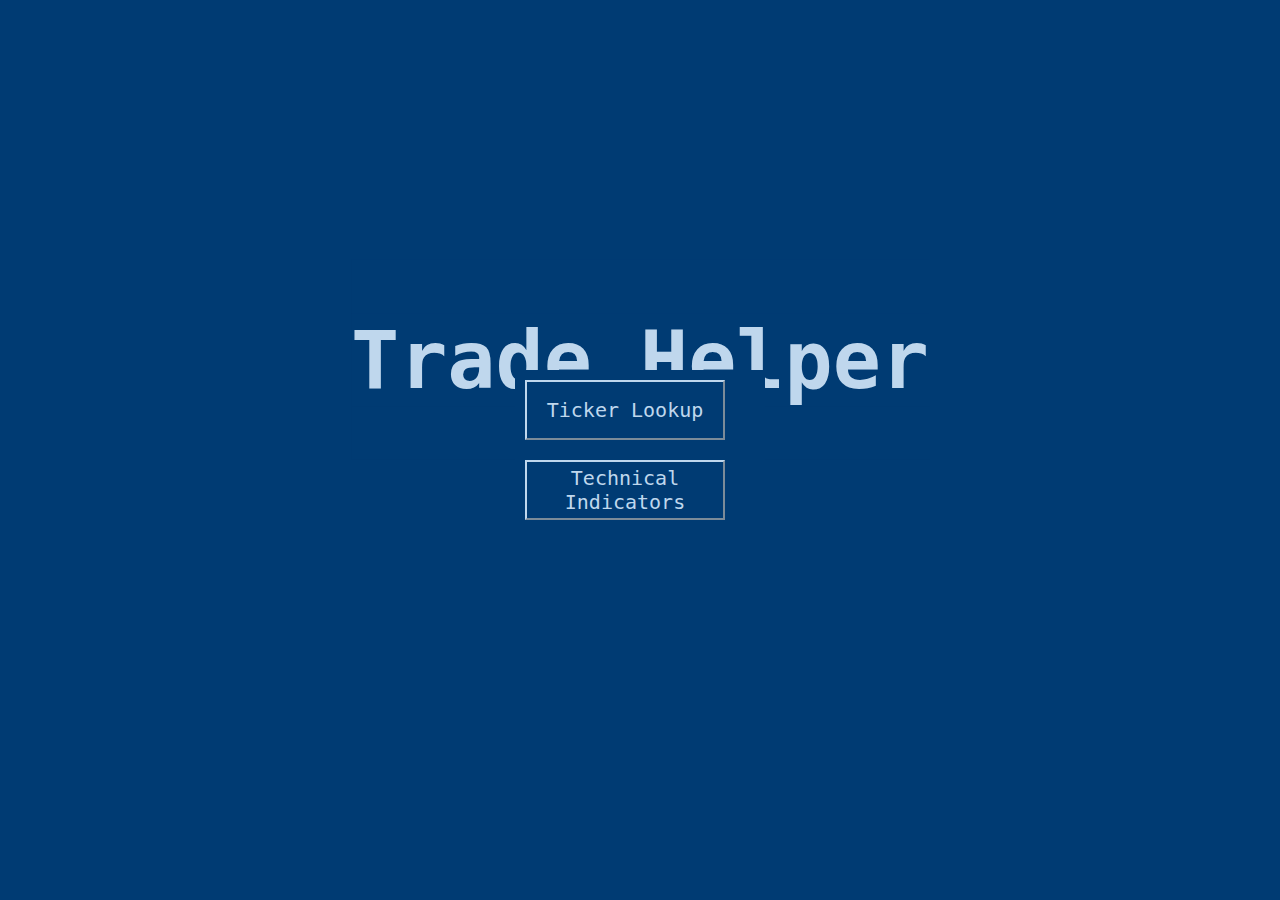
<file: index.html>
<!DOCTYPE html>
<html lang="en">
<head>
    <meta charset="UTF-8">
    <meta name="viewport" content="width=device-width, initial-scale=1.0">
    <link rel="stylesheet" href="styles.css">
    <title>Trade Help</title>
</head>
<body>
    <div class="title">
        <h1>Trade Helper</h1>
    </div>
    <div class="buttons">
        <a href= "lookup.html"><button>Ticker Lookup</button></a>
        <a href="tinfo.html"><button>Technical Indicators</button></a>
    </div>
</body>
</html>
</file>
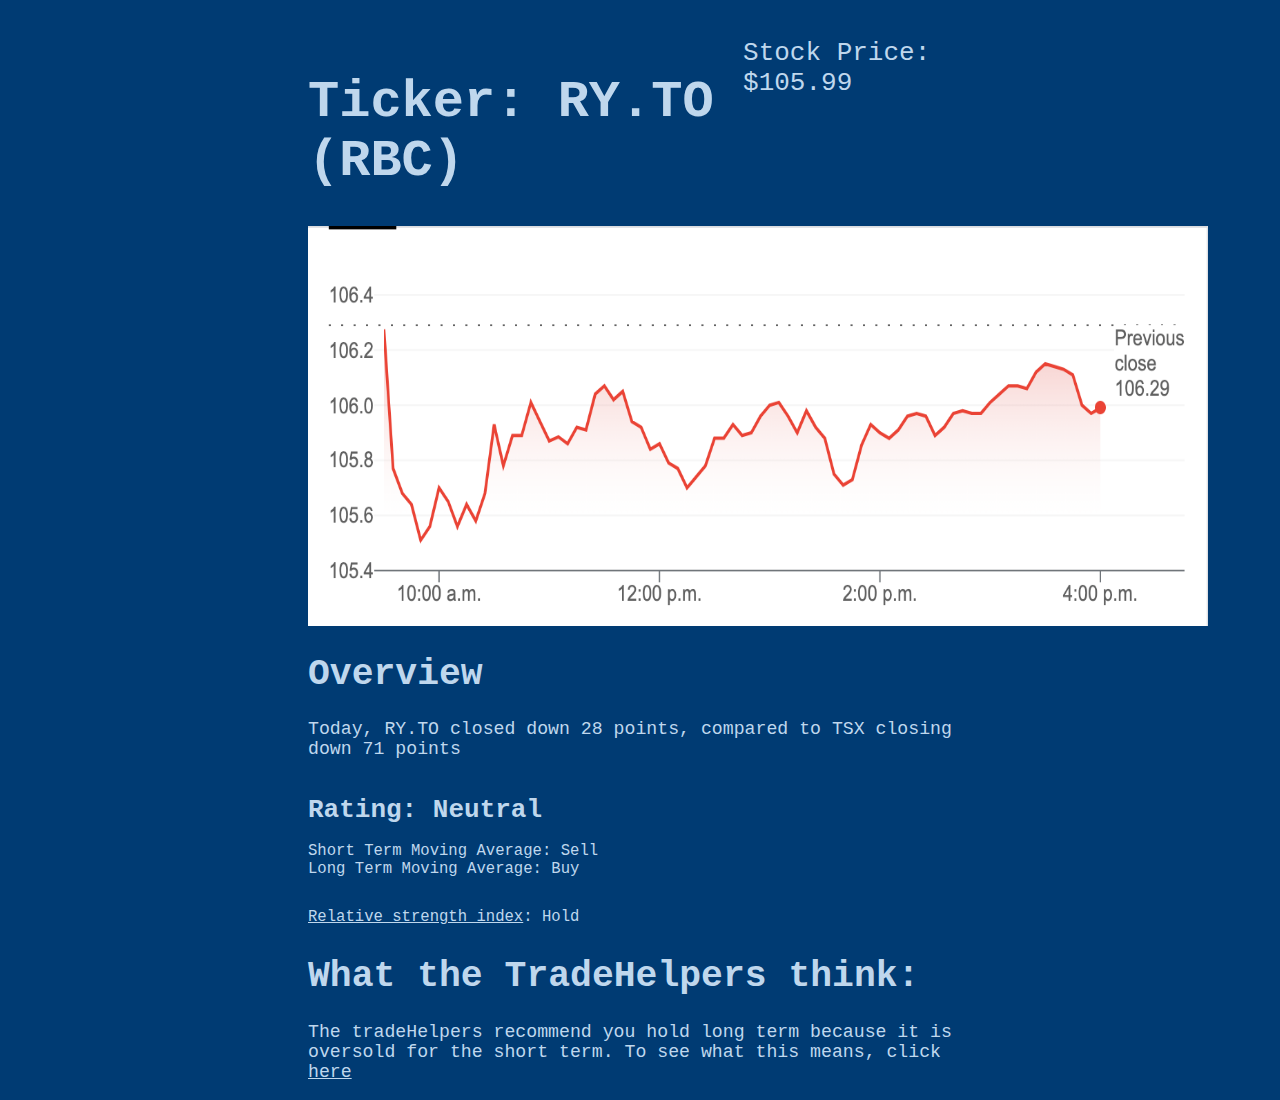
<file: lookup.html>
<!DOCTYPE html>
<html lang="en">
<head>
    <meta charset="UTF-8">
    <meta name="viewport" content="width=device-width, initial-scale=1.0">
    <link rel="stylesheet" href="styles.css">
    <title>Ticker Lookup</title>
</head>
<body>
    <div class="topper">
        <div class="ticker">
            <h1>Ticker: RY.TO (RBC)</h1>
        </div>
    
        <div class="price">Stock Price: $105.99</div>
    </div>

    <div class="info">
        <div class="chart">
            <img src="chart.png" alt="RYDC" width="900" height="400">
        </div>
        <div class="overview">
            <h1>Overview</h1>
            <p>Today, RY.TO closed down 28 points, compared to TSX closing down 71 points</p>
        </div>
        <div class="rating">
            <h1>Rating:  Neutral</h1>
        
        </div>

        <div class="movingaverage">
            Short Term Moving Average: Sell<br>
            Long Term Moving Average: Buy 
        </div>
        
        <div class="rsi">
            <a href= "https://www.fidelity.com/learning-center/trading-investing/technical-analysis/technical-indicator-guide/RSI#:~:text=Description,and%20oversold%20when%20below%2030.">
                Relative strength index</a>:  Hold
        </div>

        <div class="opinion">
            <h1>What the TradeHelpers think: </h1>
            The tradeHelpers recommend you hold long term because it is oversold for the short term. To see what this means, click 
            <a href= "https://www.investopedia.com/terms/o/oversold.asp#:~:text=The%20term%20oversold%20refers%20to,identify%20oversold%20and%20overbought%20levels.">here</a>
        </div>
    </div>
    
</body>
</html>
</file>
<file: styles.css>
*{
    background-color: #003B73;
    color: #BFD7ED;
    font-family: monospace;
}

body{
    display: flex;
    flex-direction: column;
    padding-top: 30px;
    padding-left: 300px;
    padding-right: 300px;
}

.title{
    position: absolute;
    font-size: 40px;
    left: 50%; 
    top: 40%;
    transform: translate(-50%, -50%);
}

.buttons{
    position: absolute;
    display: flex;
    flex-direction: column;
    left: 50%; 
    top: 50%; 
    transform: translate(-50%, -50%);
    width: 250px;
}
button{
    margin: 10px;
    font-size: 20px;
    box-sizing: border-box;
    height: 60px;
    width: 200px;
    border-color: #BFD7ED;
    cursor: pointer;
}

a{
    border: 0;
    padding: 0;
}
  


.info .rating{
    display: flex; 
    justify-content: space-between;
}

.topper{
    display: flex;
    justify-content: space-between;
    font-size: 2em;
}

.movingaverage{
    margin-bottom: 30px;
    font-size: 1.2em;
}

.overview{
    font-size: 1.4em;
}

.rsi{
    margin-bottom: 30px;
    font-size: 1.2em;
}

.opinion{
    font-size: 1.4em;
}
</file>
